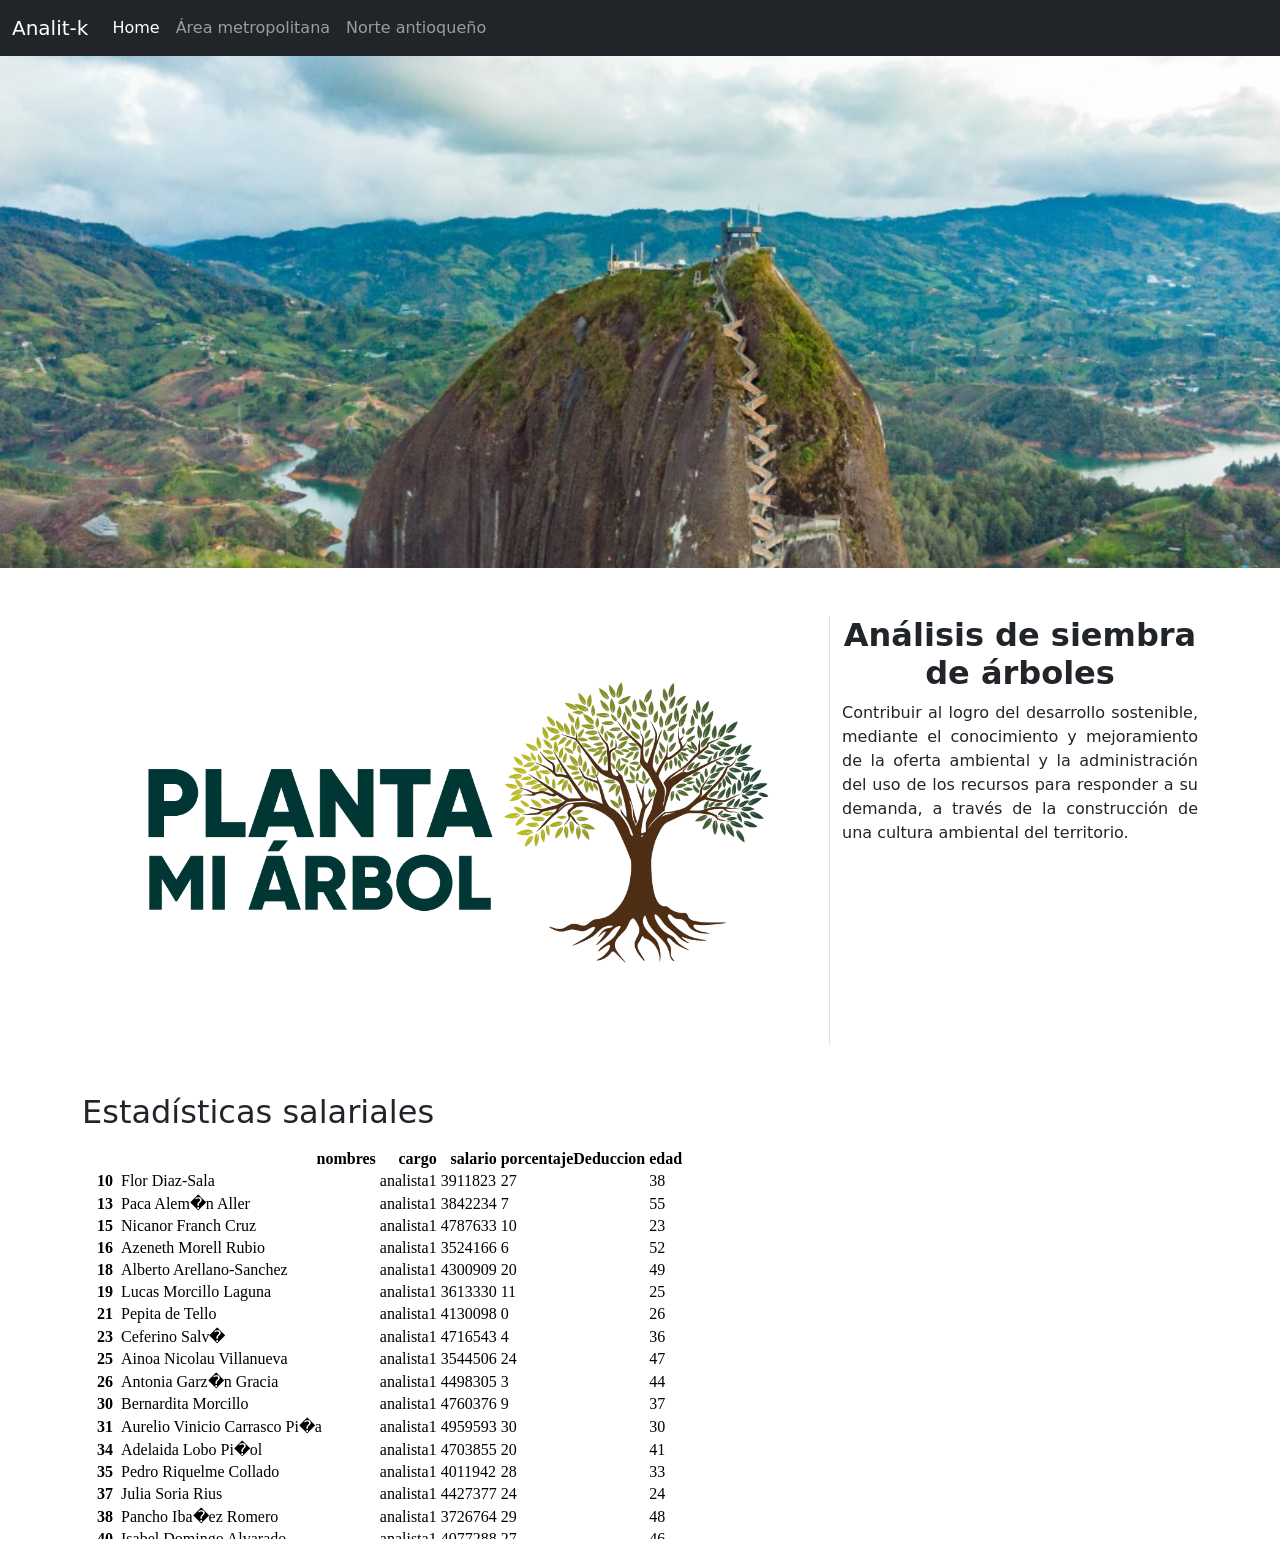
<file: index.html>
<!DOCTYPE html>
<html lang="en">
<head>
    <meta charset="UTF-8">
    <meta http-equiv="X-UA-Compatible" content="IE=edge">
    <meta name="viewport" content="width=device-width, initial-scale=1.0">
    <title>Document</title>
    <link rel="stylesheet" href="./public/styles/stilosHome.css">
    <link href="https://cdn.jsdelivr.net/npm/bootstrap@5.3.0-alpha1/dist/css/bootstrap.min.css" rel="stylesheet" integrity="sha384-GLhlTQ8iRABdZLl6O3oVMWSktQOp6b7In1Zl3/Jr59b6EGGoI1aFkw7cmDA6j6gD" crossorigin="anonymous">
</head>
<body>

    <header>
        <nav class="navbar navbar-expand-lg bg-dark navbar-dark">
            <div class="container-fluid">
              <a class="navbar-brand" href="#">Analit-k</a>
              <button class="navbar-toggler" type="button" data-bs-toggle="collapse" data-bs-target="#navbarNavDropdown" aria-controls="navbarNavDropdown" aria-expanded="false" aria-label="Toggle navigation">
                <span class="navbar-toggler-icon"></span>
              </button>
              <div class="collapse navbar-collapse" id="navbarNavDropdown">
                <ul class="navbar-nav">
                  <li class="nav-item">
                    <a class="nav-link active" aria-current="page" href="#">Home</a>
                  </li>
                  <li class="nav-item">
                    <a class="nav-link" href="#">Área metropolitana</a>
                  </li>
                  <li class="nav-item">
                    <a class="nav-link" href="#">Norte antioqueño</a>
                  </li>
                  
                </ul>
              </div>
            </div>
          </nav>
    </header>
    <main>
        <div class="banner">
            
        </div>
        <div class="container my-5">
            <div class="row">
                <div class="col-8 border-end">
                    <img src="./public/img/1-Arbol-png_1.webp" alt="foto" class="img-fluid">
                </div>
                <div class="col-4">
                    <h2 class="fw-bold text-center">Análisis de siembra de árboles</h2>
                    <p align="justify">Contribuir al logro del desarrollo sostenible, mediante el conocimiento y mejoramiento de la oferta ambiental y la administración del uso de los​ recursos para responder a su demanda, a través de la construcción de una cultura ambiental del territorio.</p>
                </div>
            </div>
                
        </div>
        <section>
          <div class="container">
            <div class="row">
              <div class="col">
                <div class="col12">
                  <h2>Estadísticas salariales</h2>
                  <iframe src="/bajoCosto.html" frameborder="0" class="w-100" height="400">

                  </iframe>
                </div>
              </div>
            </div>
          </div>
        </section>
    </main>

    <footer>

    </footer>

    <script src="https://cdn.jsdelivr.net/npm/bootstrap@5.3.0-alpha1/dist/js/bootstrap.bundle.min.js" integrity="sha384-w76AqPfDkMBDXo30jS1Sgez6pr3x5MlQ1ZAGC+nuZB+EYdgRZgiwxhTBTkF7CXvN" crossorigin="anonymous"></script>
</body>
</html>
</file>
<file: public/styles/stilosHome.css>
.banner{
    background-image: url("../img/Peñol.jpg");
    padding: 20%;
    background-position: top center;
    background-size: cover;
    background-attachment: fixed;
}
</file>
